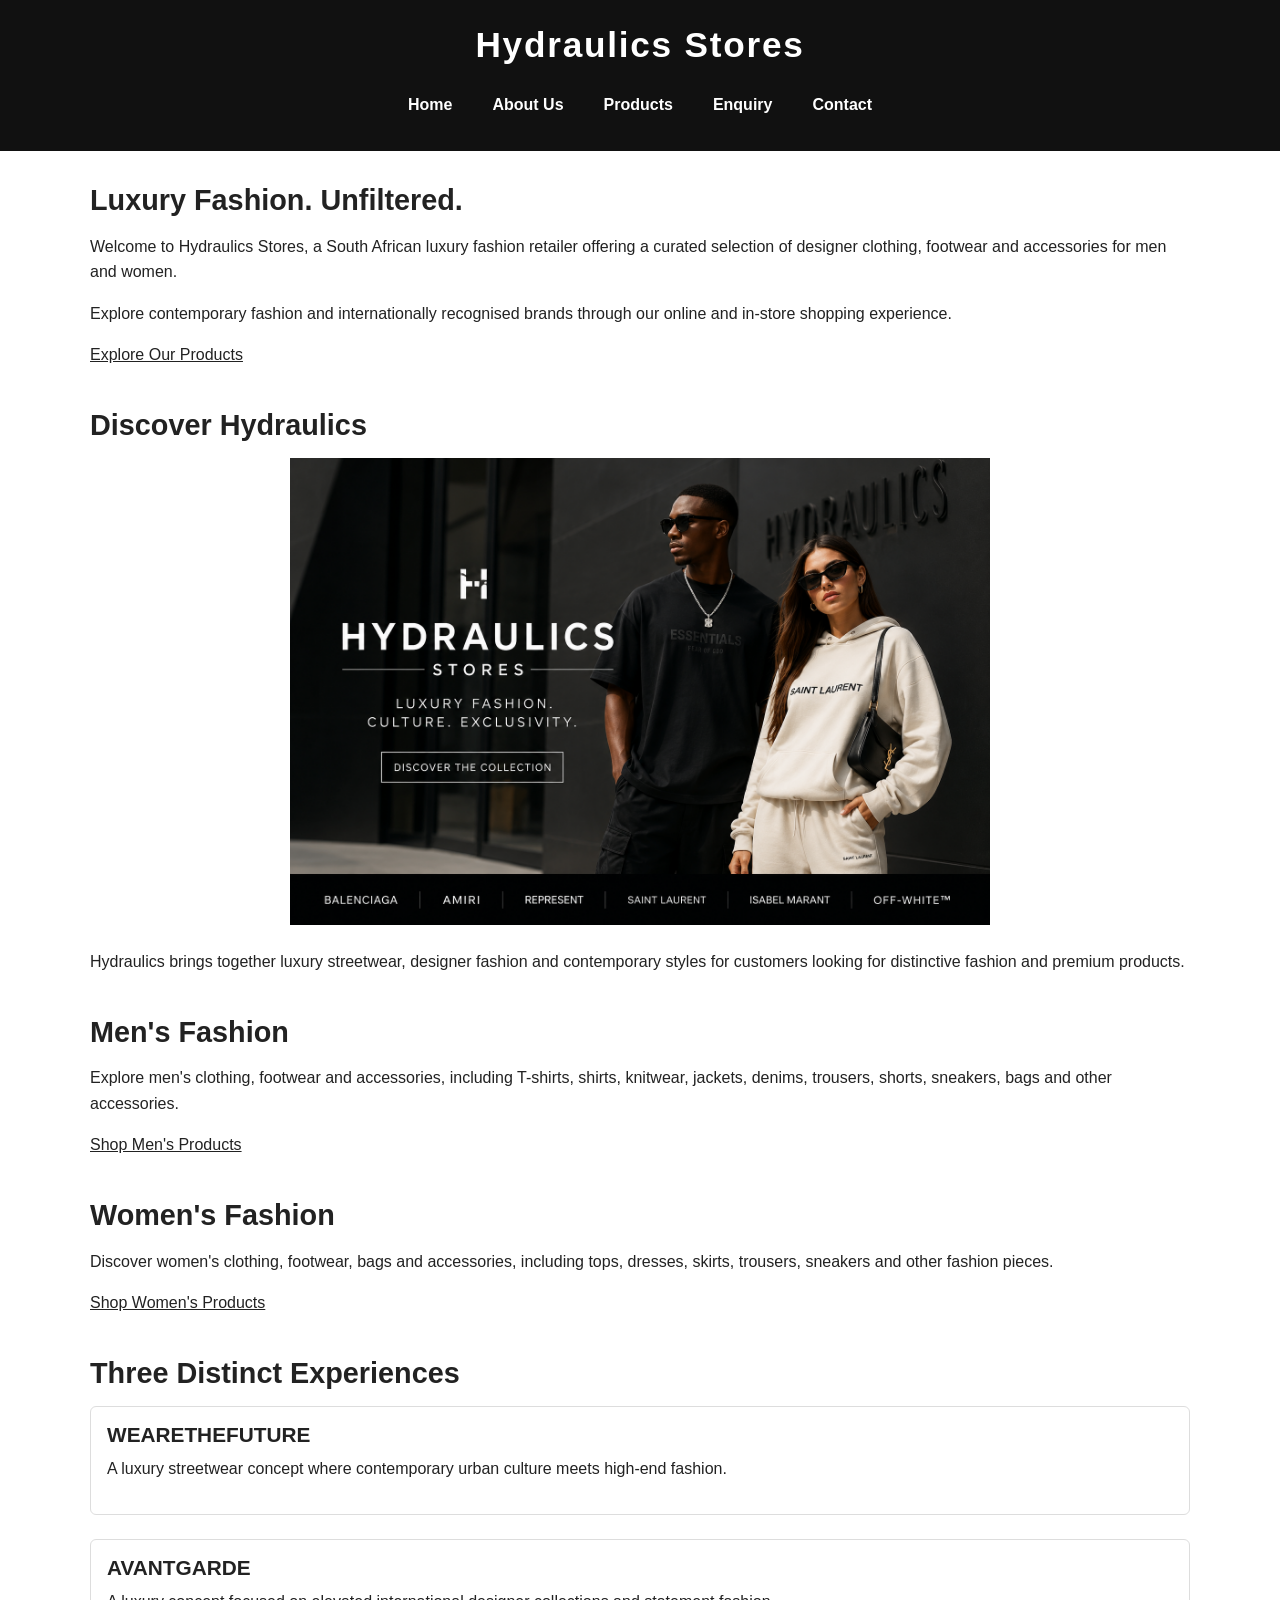
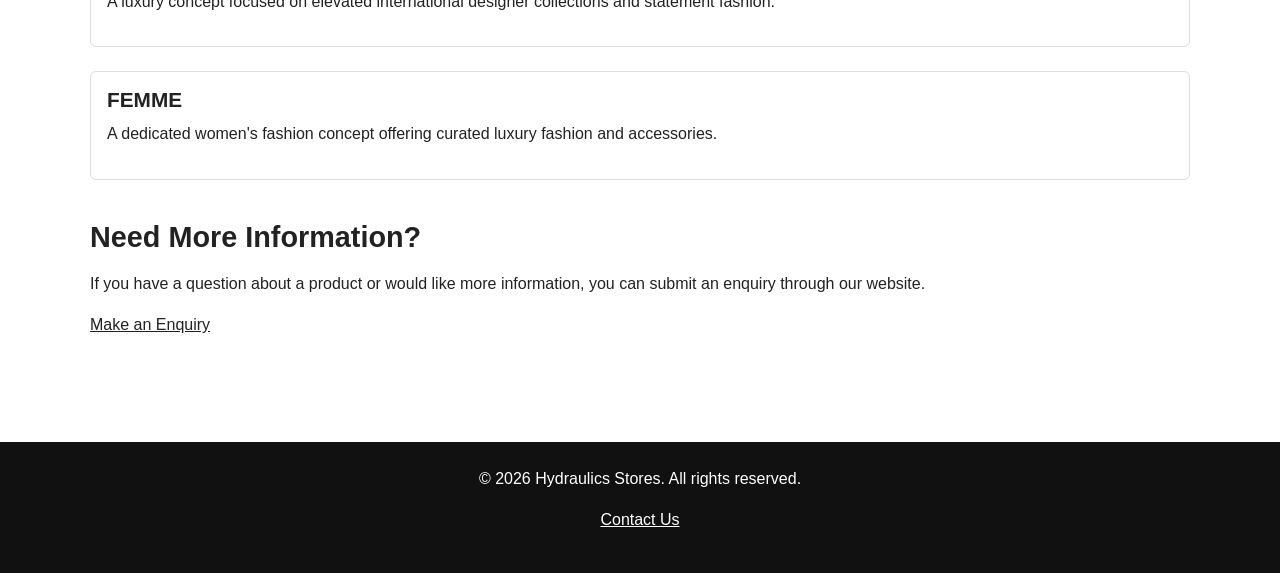
<file: Hydraulics Stores/index.html>
<!DOCTYPE html>
<html lang="en">
<head>
    <meta charset="UTF-8">
    <meta name="viewport" content="width=device-width, initial-scale=1.0">
    <title>Hydraulics Stores | Home</title>
    <link rel="stylesheet" href="CSS/style.css">
</head>

<body>

    <!-- Header containing the website name and main navigation -->
    <header>

        <h1>Hydraulics Stores</h1>

        <!-- Main navigation menu -->
        <nav>
            <a href="index.html">Home</a>
            <a href="about.html">About Us</a>
            <a href="products.html">Products</a>
            <a href="enquiry.html">Enquiry</a>
            <a href="contact.html">Contact</a>
        </nav>

    </header>

    <!-- Main content of the homepage -->
    <main>

        <!-- Hero section introducing the brand -->
        <section>

            <h2>Luxury Fashion. Unfiltered.</h2>

            <p>
                Welcome to Hydraulics Stores, a South African luxury fashion
                retailer offering a curated selection of designer clothing,
                footwear and accessories for men and women.
            </p>

            <p>
                Explore contemporary fashion and internationally recognised
                brands through our online and in-store shopping experience.
            </p>

            <a href="products.html">Explore Our Products</a>

        </section>

        <!-- Homepage image placeholder -->
        <section>

            <h2>Discover Hydraulics</h2>

            <!-- Replace this placeholder with an appropriately sourced
                 Hydraulics Stores image in the images folder. -->

            <img src="IMAGES/hydraulics-home.png"
     alt="Hydraulics Stores luxury fashion collection"
     width="700">

            <p>
                Hydraulics brings together luxury streetwear, designer
                fashion and contemporary styles for customers looking for
                distinctive fashion and premium products.
            </p>

        </section>

        <!-- Men's fashion section -->
        <section>

            <h2>Men's Fashion</h2>

            <p>
                Explore men's clothing, footwear and accessories, including
                T-shirts, shirts, knitwear, jackets, denims, trousers,
                shorts, sneakers, bags and other accessories.
            </p>

            <a href="products.html">Shop Men's Products</a>

        </section>

        <!-- Women's fashion section -->
        <section>

            <h2>Women's Fashion</h2>

            <p>
                Discover women's clothing, footwear, bags and accessories,
                including tops, dresses, skirts, trousers, sneakers and
                other fashion pieces.
            </p>

            <a href="products.html">Shop Women's Products</a>

        </section>

        <!-- Hydraulics concepts section -->
        <section>

            <h2>Three Distinct Experiences</h2>

            <article>

                <h3>WEARETHEFUTURE</h3>

                <p>
                    A luxury streetwear concept where contemporary urban
                    culture meets high-end fashion.
                </p>

            </article>

            <article>

                <h3>AVANTGARDE</h3>

                <p>
                    A luxury concept focused on elevated international
                    designer collections and statement fashion.
                </p>

            </article>

            <article>

                <h3>FEMME</h3>

                <p>
                    A dedicated women's fashion concept offering curated
                    luxury fashion and accessories.
                </p>

            </article>

        </section>

        <!-- Call to action -->
        <section>

            <h2>Need More Information?</h2>

            <p>
                If you have a question about a product or would like more
                information, you can submit an enquiry through our website.
            </p>

            <a href="enquiry.html">Make an Enquiry</a>

        </section>

    </main>

    <!-- Footer -->
    <footer>

        <p>
            &copy; 2026 Hydraulics Stores. All rights reserved.
        </p>

        <p>
            <a href="contact.html">Contact Us</a>
        </p>

    </footer>

</body>
</html>
</file>
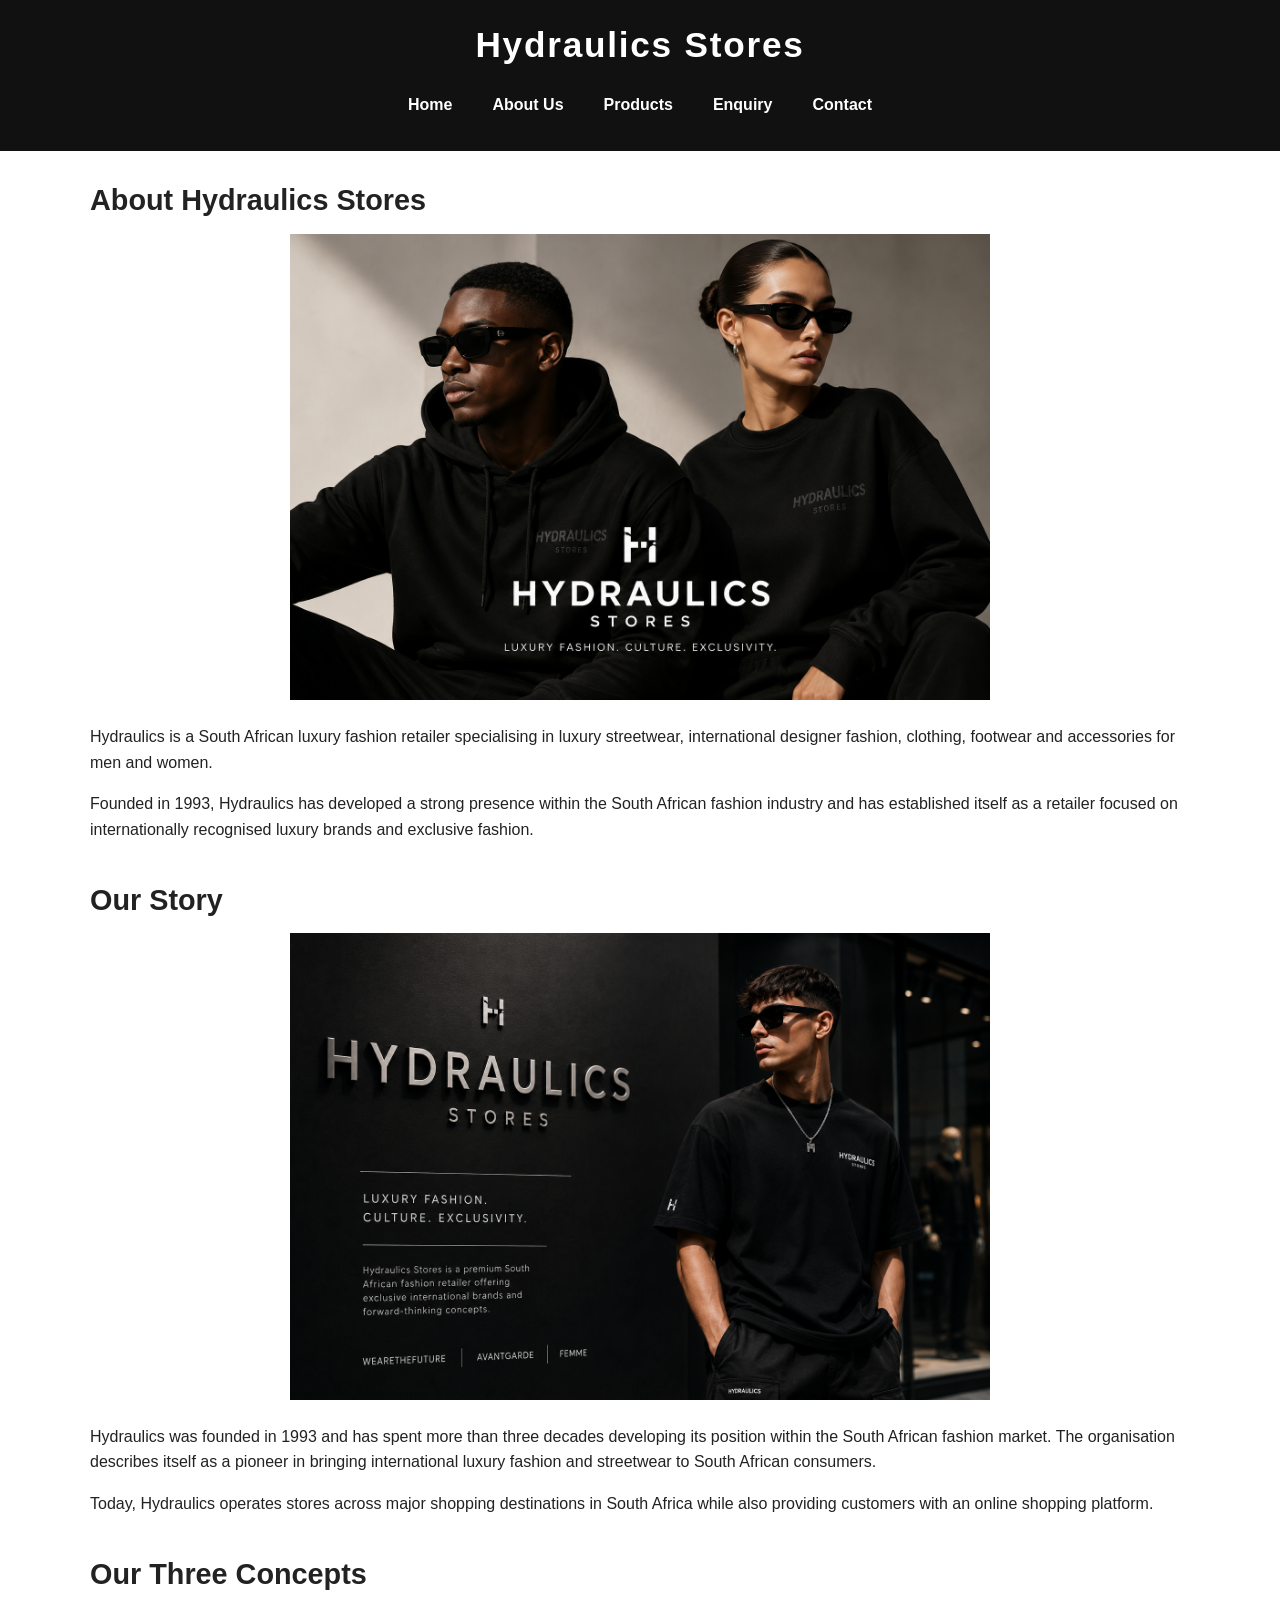
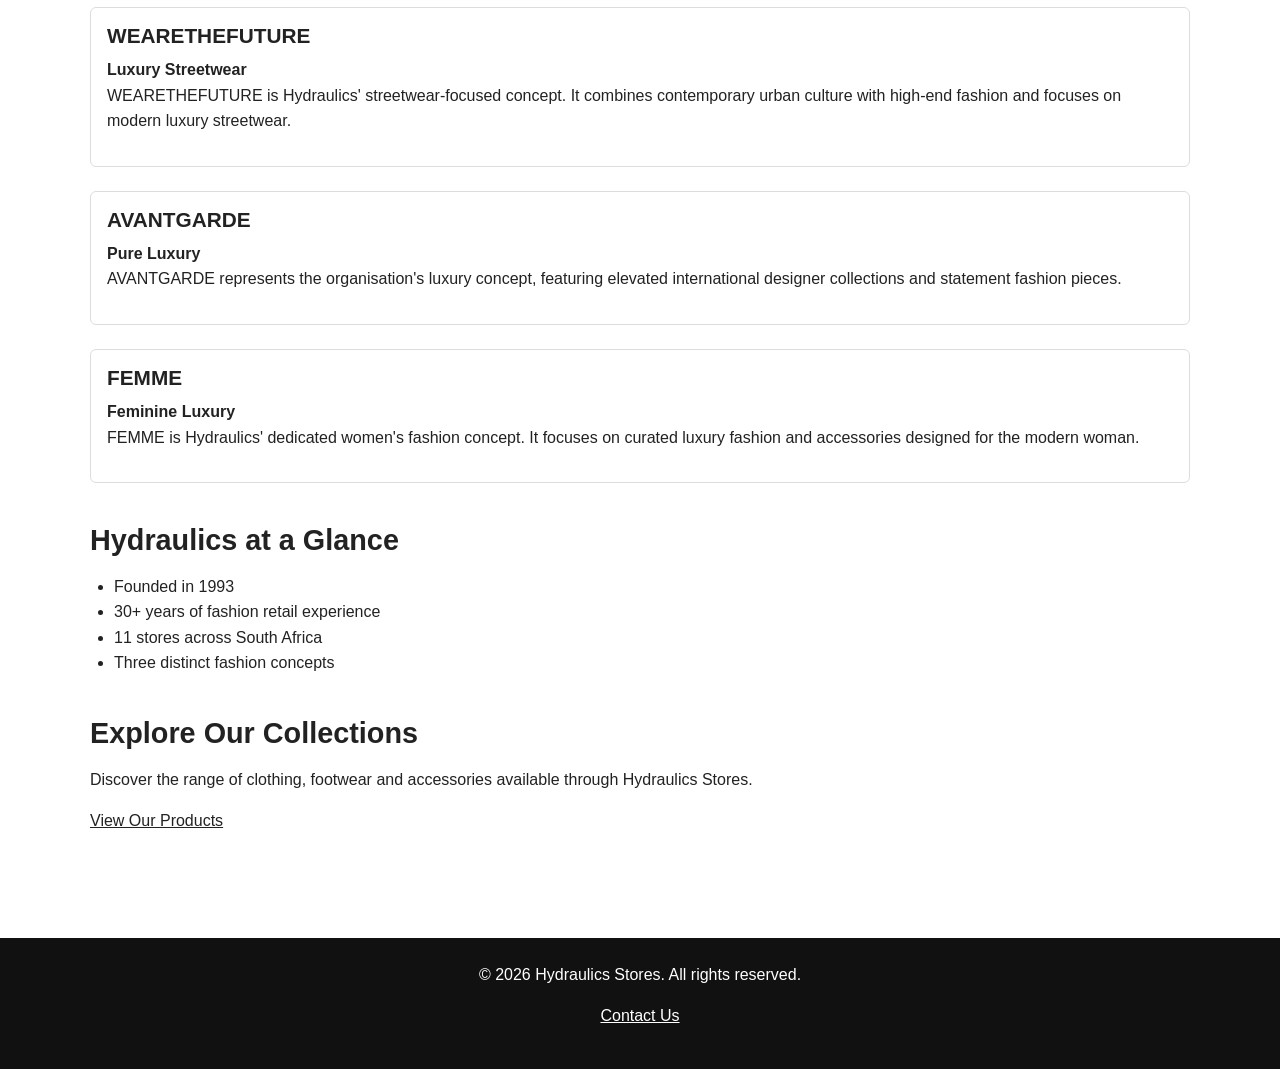
<file: Hydraulics Stores/about.html>
<!DOCTYPE html>
<html lang="en">
<head>
    <meta charset="UTF-8">
    <meta name="viewport" content="width=device-width, initial-scale=1.0">
    <title>About Us | Hydraulics Stores</title>
    <link rel="stylesheet" href="CSS/style.css">
</head>

<body>

    <!-- Header containing the website name and main navigation -->
    <header>

        <h1>Hydraulics Stores</h1>

        <!-- Main navigation menu -->
        <nav>
            <a href="index.html">Home</a>
            <a href="about.html">About Us</a>
            <a href="products.html">Products</a>
            <a href="enquiry.html">Enquiry</a>
            <a href="contact.html">Contact</a>
        </nav>

    </header>

    <!-- Main content of the About Us page -->
    <main>

        <!-- Introduction to Hydraulics Stores -->
        <section>

            <h2>About Hydraulics Stores</h2>
             <img src="IMAGES/hydraulics-brand.png"
     alt="Hydraulics Stores brand and fashion collection"
     width="700">
            <p>
                Hydraulics is a South African luxury fashion retailer
                specialising in luxury streetwear, international designer
                fashion, clothing, footwear and accessories for men and women.
            </p>

            <p>
                Founded in 1993, Hydraulics has developed a strong presence
                within the South African fashion industry and has established
                itself as a retailer focused on internationally recognised
                luxury brands and exclusive fashion.
            </p>

        </section>

        <!-- Organisation history -->
        <section>

            <h2>Our Story</h2>
             <img src="IMAGES/hydraulics-about.png"
     alt="Hydraulics Stores fashion and brand story"
     width="700">
            <p>
                Hydraulics was founded in 1993 and has spent more than three
                decades developing its position within the South African
                fashion market. The organisation describes itself as a
                pioneer in bringing international luxury fashion and
                streetwear to South African consumers.
            </p>

            <p>
                Today, Hydraulics operates stores across major shopping
                destinations in South Africa while also providing customers
                with an online shopping platform.
            </p>

        </section>

        <!-- Organisation concepts -->
        <section>

            <h2>Our Three Concepts</h2>

            <!-- WEARETHEFUTURE -->
            <article>

                <h3>WEARETHEFUTURE</h3>

                <h4>Luxury Streetwear</h4>

                <p>
                    WEARETHEFUTURE is Hydraulics' streetwear-focused concept.
                    It combines contemporary urban culture with high-end
                    fashion and focuses on modern luxury streetwear.
                </p>

            </article>

            <!-- AVANTGARDE -->
            <article>

                <h3>AVANTGARDE</h3>

                <h4>Pure Luxury</h4>

                <p>
                    AVANTGARDE represents the organisation's luxury concept,
                    featuring elevated international designer collections
                    and statement fashion pieces.
                </p>

            </article>

            <!-- FEMME -->
            <article>

                <h3>FEMME</h3>

                <h4>Feminine Luxury</h4>

                <p>
                    FEMME is Hydraulics' dedicated women's fashion concept.
                    It focuses on curated luxury fashion and accessories
                    designed for the modern woman.
                </p>

            </article>

        </section>

        <!-- Organisation statistics -->
        <section>

            <h2>Hydraulics at a Glance</h2>

            <ul>
                <li>Founded in 1993</li>
                <li>30+ years of fashion retail experience</li>
                <li>11 stores across South Africa</li>
                <li>Three distinct fashion concepts</li>
            </ul>

        </section>

        <!-- Link to products -->
        <section>

            <h2>Explore Our Collections</h2>

            <p>
                Discover the range of clothing, footwear and accessories
                available through Hydraulics Stores.
            </p>

            <a href="products.html">View Our Products</a>

        </section>

    </main>

    <!-- Footer -->
    <footer>

        <p>
            &copy; 2026 Hydraulics Stores. All rights reserved.
        </p>

        <p>
            <a href="contact.html">Contact Us</a>
        </p>

    </footer>

</body>
</html>
</file>
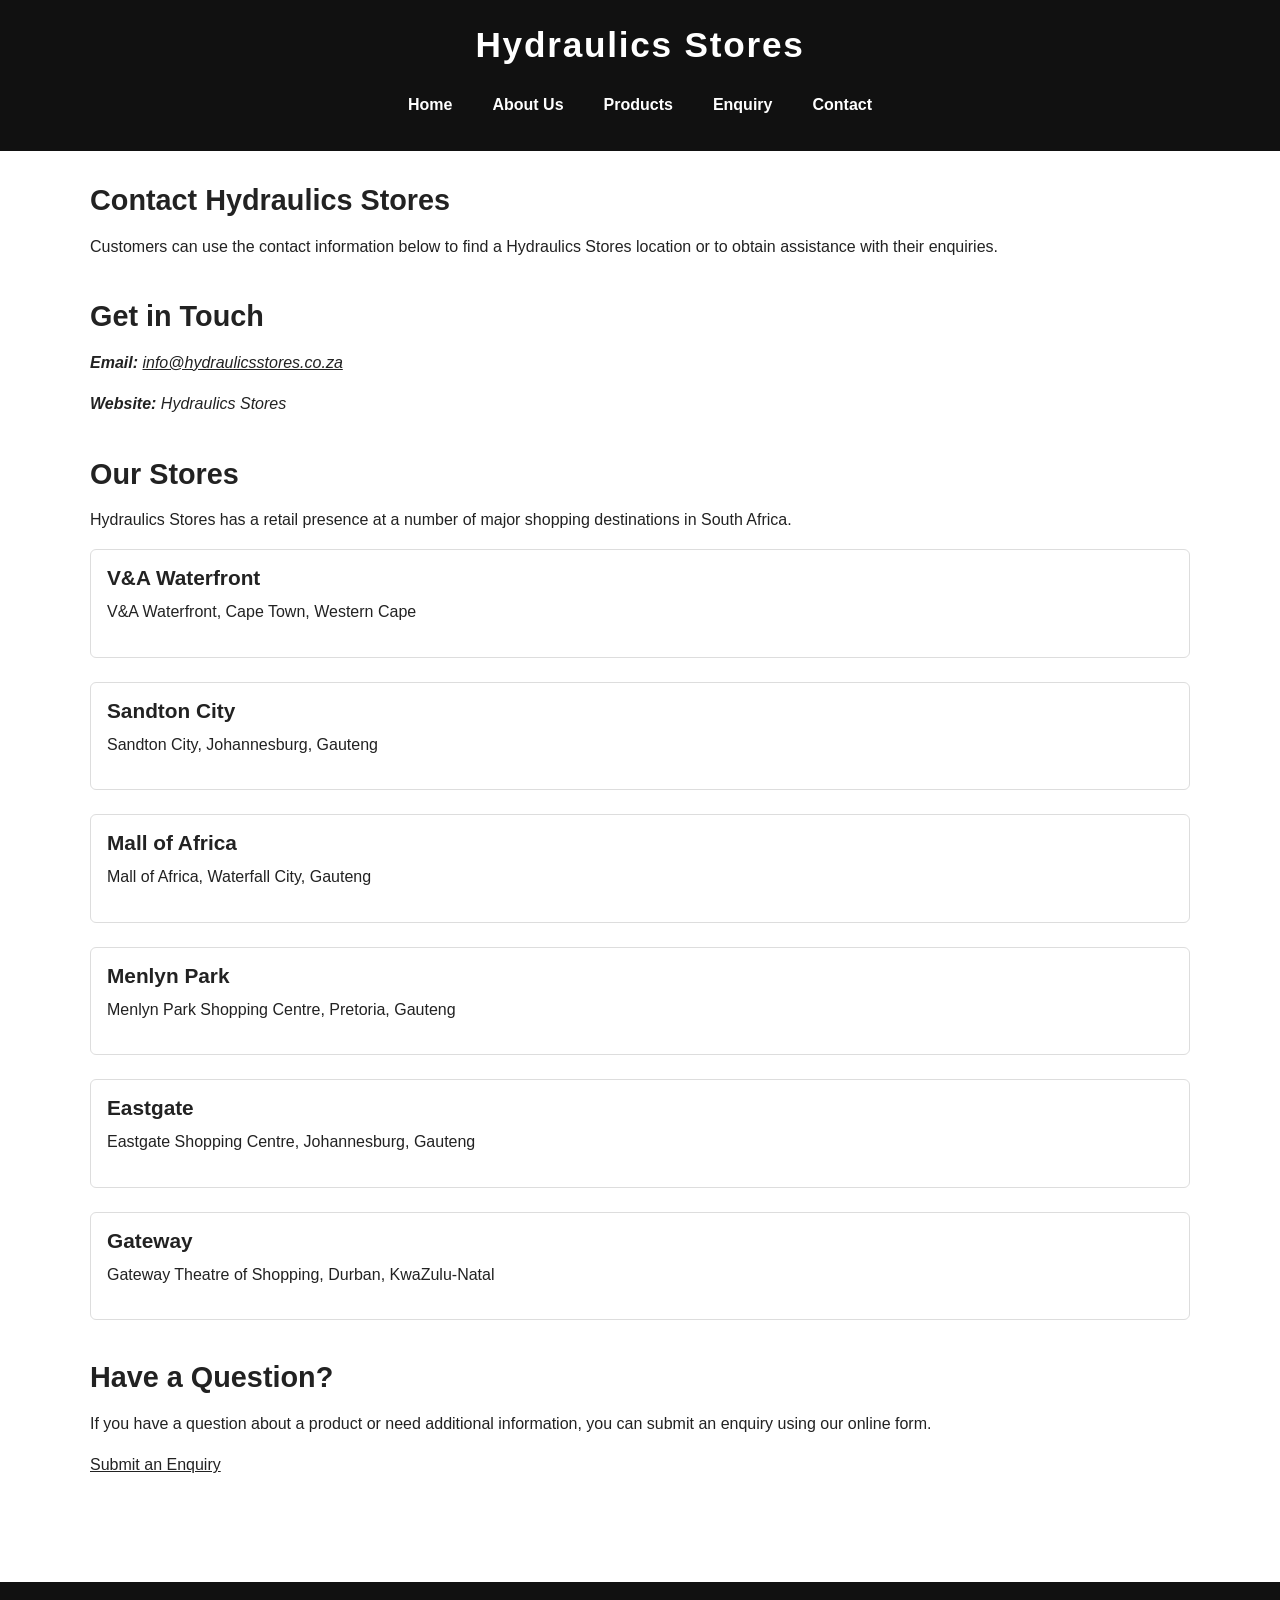
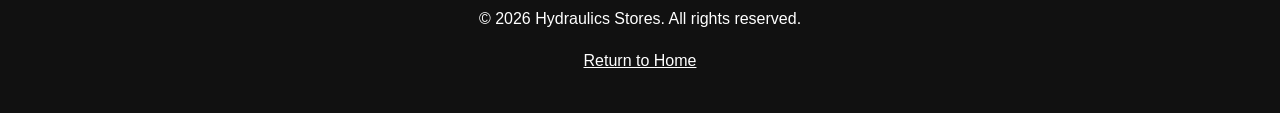
<file: Hydraulics Stores/contact.html>
<!DOCTYPE html>
<html lang="en">
<head>
    <meta charset="UTF-8">
    <meta name="viewport" content="width=device-width, initial-scale=1.0">
    <title>Contact | Hydraulics Stores</title>
    <link rel="stylesheet" href="CSS/style.css">
</head>

<body>

    <!-- Header containing the website name and main navigation -->
    <header>

        <h1>Hydraulics Stores</h1>

        <!-- Main navigation menu -->
        <nav>
            <a href="index.html">Home</a>
            <a href="about.html">About Us</a>
            <a href="products.html">Products</a>
            <a href="enquiry.html">Enquiry</a>
            <a href="contact.html">Contact</a>
        </nav>

    </header>

    <!-- Main content of the Contact page -->
    <main>

        <!-- Contact introduction -->
        <section>

            <h2>Contact Hydraulics Stores</h2>

            <p>
                Customers can use the contact information below to find
                a Hydraulics Stores location or to obtain assistance with
                their enquiries.
            </p>

        </section>

        <!-- General contact information -->
        <section>

            <h2>Get in Touch</h2>

            <address>

                <p>
                    <strong>Email:</strong>
                    <a href="mailto:info@hydraulicsstores.co.za">
                        info@hydraulicsstores.co.za
                    </a>
                </p>

                <p>
                    <strong>Website:</strong>
                    Hydraulics Stores
                </p>

            </address>

        </section>

        <!-- Store locations -->
        <section>

            <h2>Our Stores</h2>

            <p>
                Hydraulics Stores has a retail presence at a number of
                major shopping destinations in South Africa.
            </p>

            <!-- V&A Waterfront -->
            <article>

                <h3>V&A Waterfront</h3>

                <p>
                    V&A Waterfront, Cape Town, Western Cape
                </p>

            </article>

            <!-- Sandton City -->
            <article>

                <h3>Sandton City</h3>

                <p>
                    Sandton City, Johannesburg, Gauteng
                </p>

            </article>

            <!-- Mall of Africa -->
            <article>

                <h3>Mall of Africa</h3>

                <p>
                    Mall of Africa, Waterfall City, Gauteng
                </p>

            </article>

            <!-- Menlyn Park -->
            <article>

                <h3>Menlyn Park</h3>

                <p>
                    Menlyn Park Shopping Centre, Pretoria, Gauteng
                </p>

            </article>

            <!-- Eastgate -->
            <article>

                <h3>Eastgate</h3>

                <p>
                    Eastgate Shopping Centre, Johannesburg, Gauteng
                </p>

            </article>

            <!-- Gateway -->
            <article>

                <h3>Gateway</h3>

                <p>
                    Gateway Theatre of Shopping, Durban, KwaZulu-Natal
                </p>

            </article>

        </section>

        <!-- Enquiry call to action -->
        <section>

            <h2>Have a Question?</h2>

            <p>
                If you have a question about a product or need additional
                information, you can submit an enquiry using our online form.
            </p>

            <a href="enquiry.html">Submit an Enquiry</a>

        </section>

    </main>

    <!-- Footer -->
    <footer>

        <p>
            &copy; 2026 Hydraulics Stores. All rights reserved.
        </p>

        <p>
            <a href="index.html">Return to Home</a>
        </p>

    </footer>

</body>
</html>
</file>
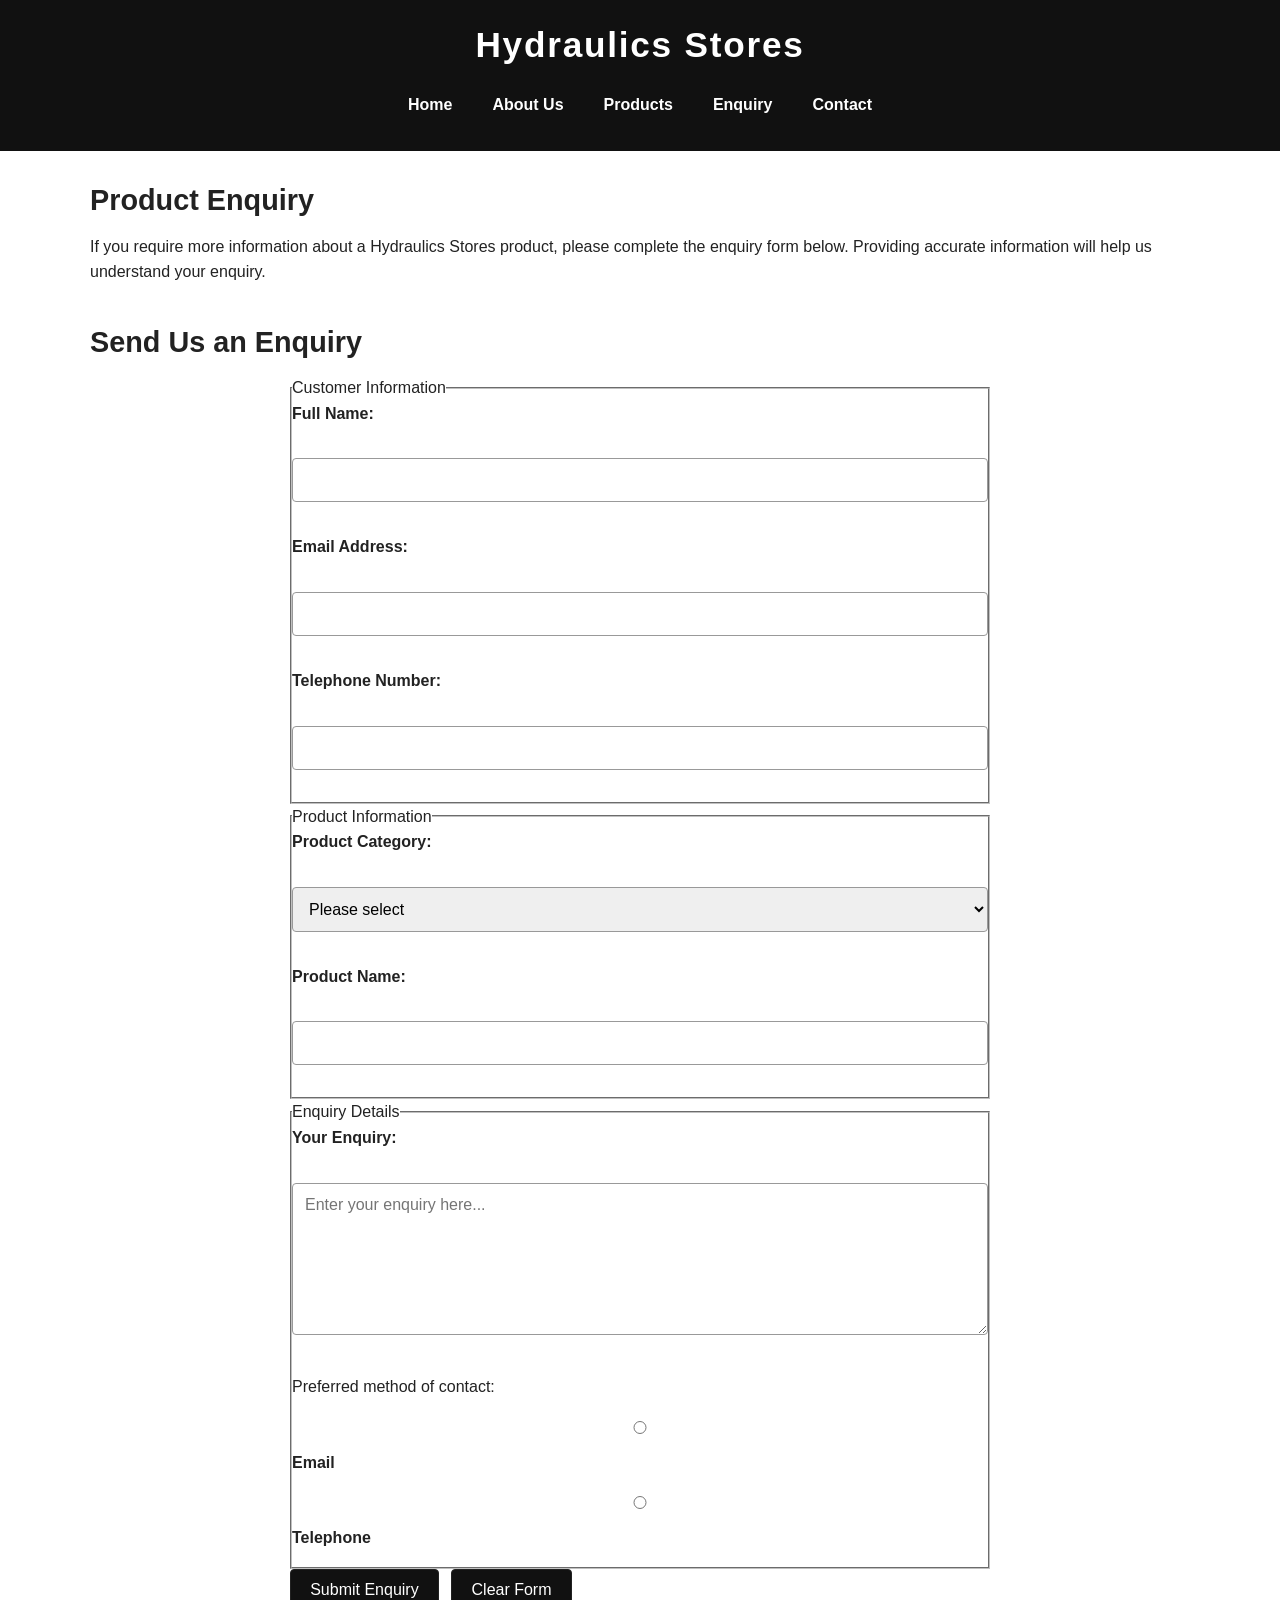
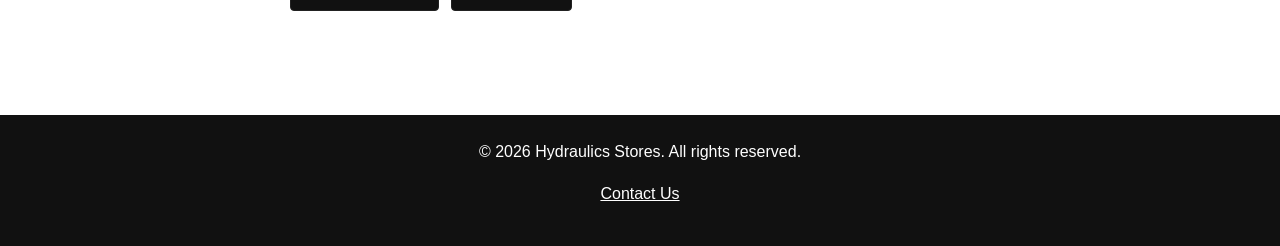
<file: Hydraulics Stores/enquiry.html>
<!DOCTYPE html>
<html lang="en">
<head>
    <meta charset="UTF-8">
    <meta name="viewport" content="width=device-width, initial-scale=1.0">
    <title>Enquiry | Hydraulics Stores</title>
    <link rel="stylesheet" href="CSS/style.css">
</head>

<body>

    <!-- Header containing the website name and navigation -->
    <header>
        <h1>Hydraulics Stores</h1>

        <!-- Main navigation menu -->
        <nav>
            <a href="index.html">Home</a>
            <a href="about.html">About Us</a>
            <a href="products.html">Products</a>
            <a href="enquiry.html">Enquiry</a>
            <a href="contact.html">Contact</a>
        </nav>
    </header>

    <!-- Main content of the enquiry page -->
    <main>

        <!-- Introduction to the enquiry page -->
        <section>
            <h2>Product Enquiry</h2>

            <p>
                If you require more information about a Hydraulics Stores
                product, please complete the enquiry form below. Providing
                accurate information will help us understand your enquiry.
            </p>
        </section>

        <!-- Customer enquiry form -->
        <section>
            <h2>Send Us an Enquiry</h2>

            <form action="#" method="post">

                <!-- Personal information -->
                <fieldset>

                    <legend>Customer Information</legend>

                    <p>
                        <label for="full-name">Full Name:</label><br>
                        <input
                            type="text"
                            id="full-name"
                            name="full-name"
                            required
                        >
                    </p>

                    <p>
                        <label for="email">Email Address:</label><br>
                        <input
                            type="email"
                            id="email"
                            name="email"
                            required
                        >
                    </p>

                    <p>
                        <label for="phone">Telephone Number:</label><br>
                        <input
                            type="tel"
                            id="phone"
                            name="phone"
                        >
                    </p>

                </fieldset>

                <!-- Product information -->
                <fieldset>

                    <legend>Product Information</legend>

                    <p>
                        <label for="category">Product Category:</label><br>

                        <select id="category" name="category" required>
                            <option value="">Please select</option>
                            <option value="mens">Men's Fashion</option>
                            <option value="womens">Women's Fashion</option>
                            <option value="footwear">Footwear</option>
                            <option value="accessories">Accessories</option>
                        </select>
                    </p>

                    <p>
                        <label for="product">Product Name:</label><br>
                        <input
                            type="text"
                            id="product"
                            name="product"
                        >
                    </p>

                </fieldset>

                <!-- Enquiry details -->
                <fieldset>

                    <legend>Enquiry Details</legend>

                    <p>
                        <label for="message">Your Enquiry:</label><br>

                        <textarea
                            id="message"
                            name="message"
                            rows="7"
                            cols="50"
                            placeholder="Enter your enquiry here..."
                            required
                        ></textarea>
                    </p>

                    <p>
                        Preferred method of contact:
                    </p>

                    <p>
                        <input
                            type="radio"
                            id="email-contact"
                            name="contact-method"
                            value="email"
                        >

                        <label for="email-contact">Email</label>
                    </p>

                    <p>
                        <input
                            type="radio"
                            id="phone-contact"
                            name="contact-method"
                            value="phone"
                        >

                        <label for="phone-contact">Telephone</label>
                    </p>

                </fieldset>

                <!-- Form controls -->
                <p>
                    <button type="submit">Submit Enquiry</button>
                    <button type="reset">Clear Form</button>
                </p>

            </form>

        </section>

    </main>

    <!-- Footer -->
    <footer>

        <p>
            &copy; 2026 Hydraulics Stores. All rights reserved.
        </p>

        <p>
            <a href="contact.html">Contact Us</a>
        </p>

    </footer>

</body>
</html>
</file>
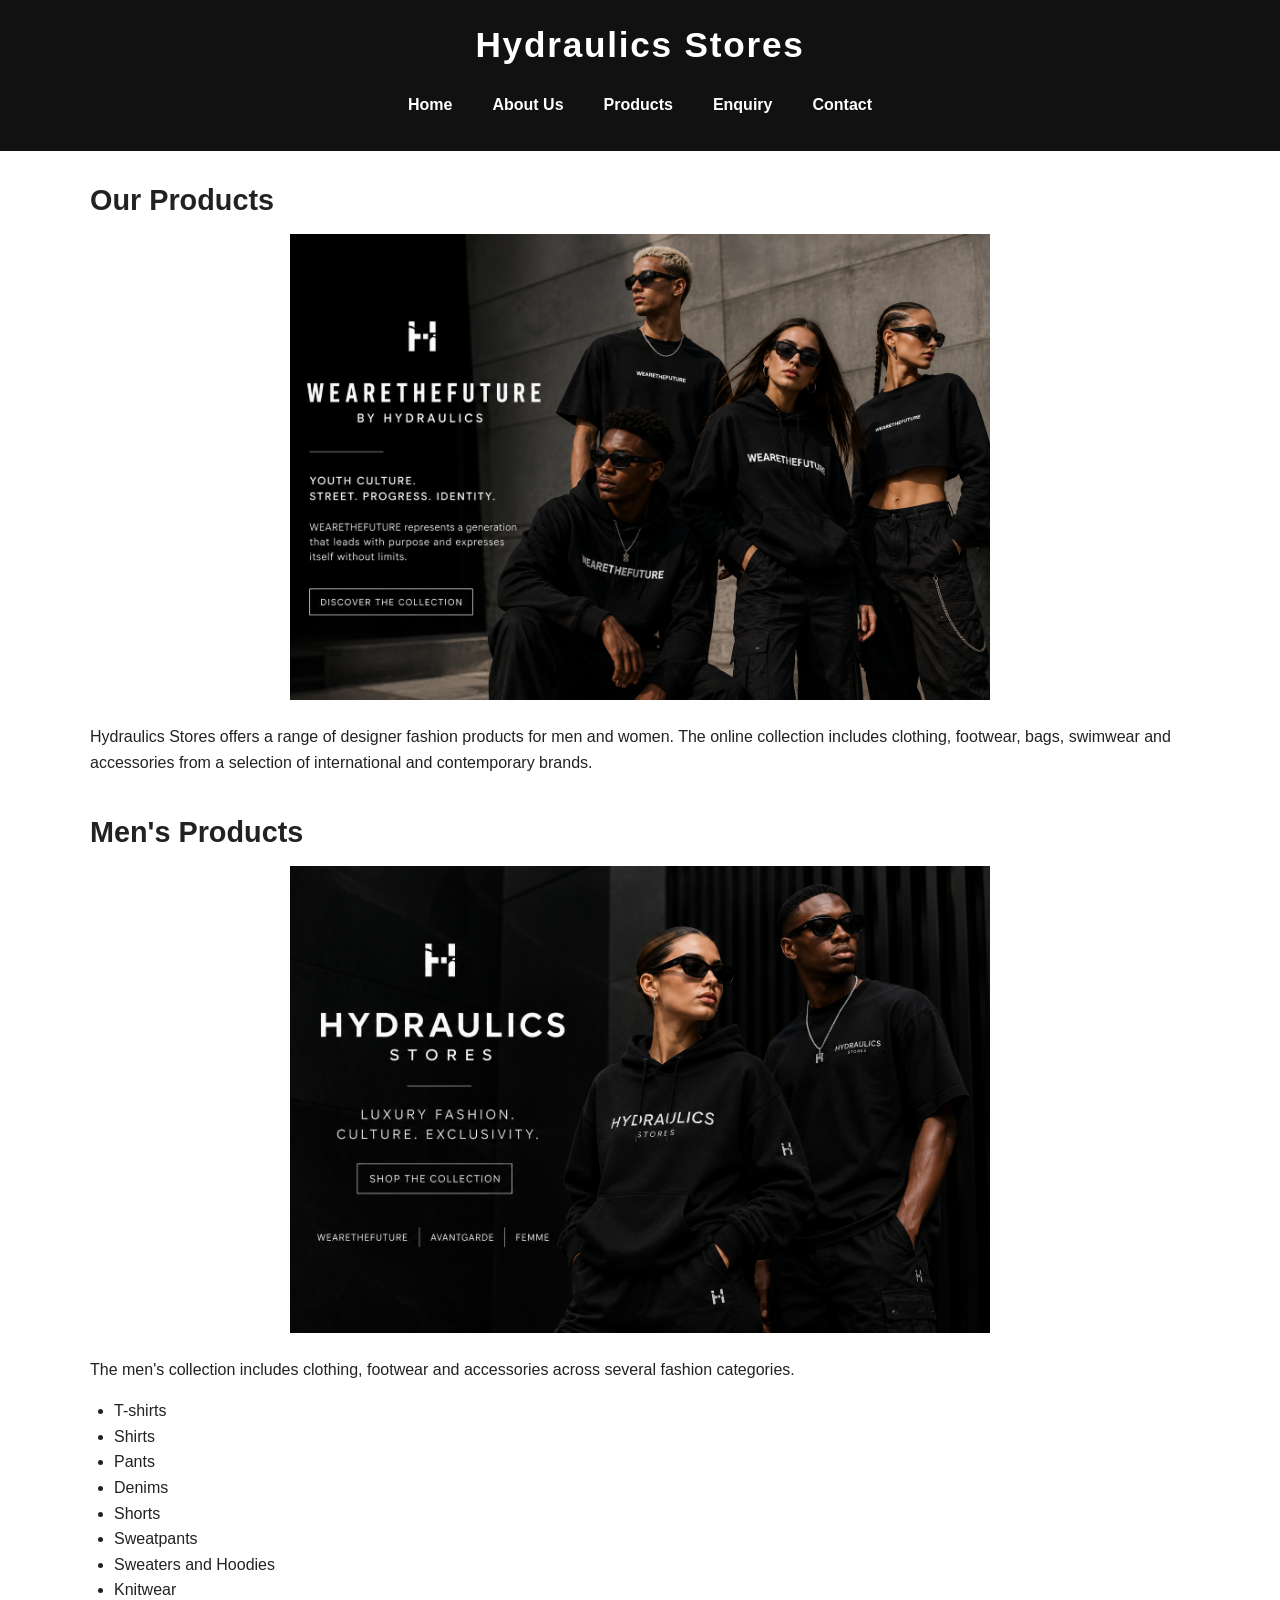
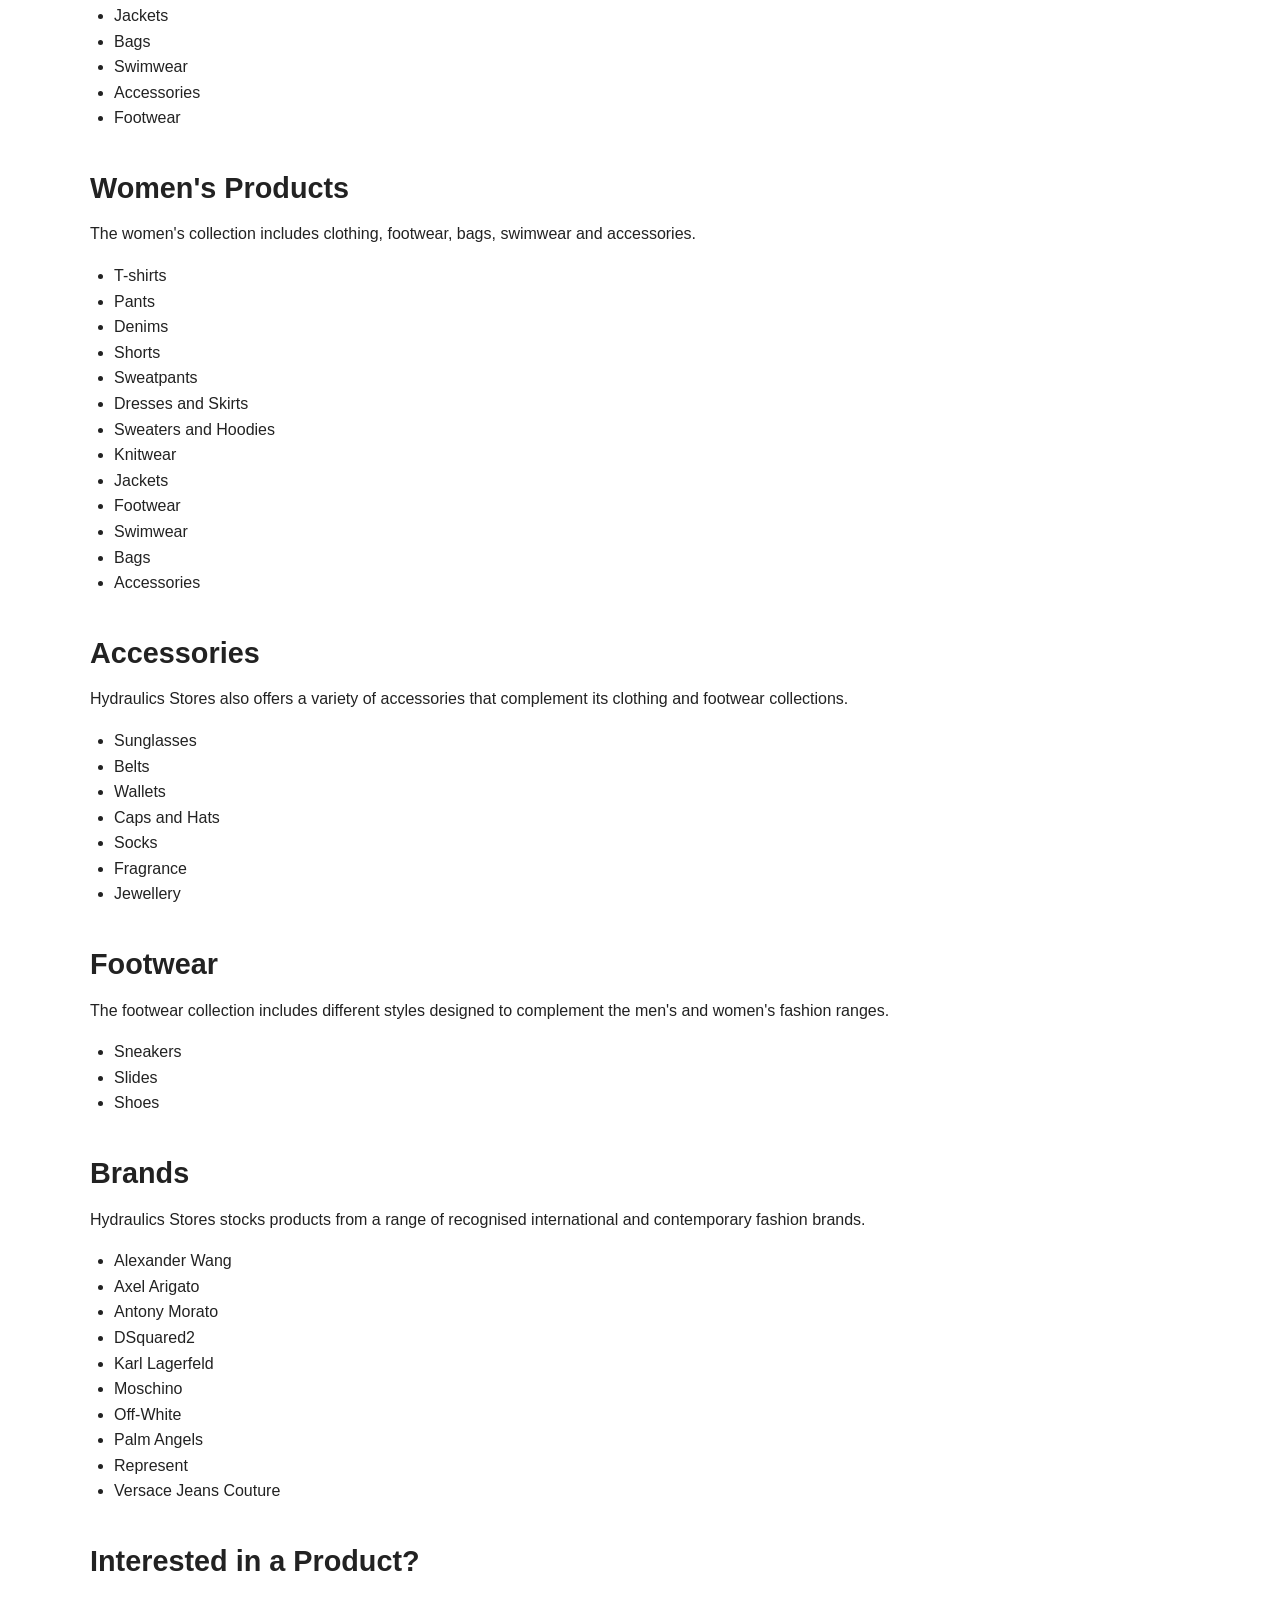
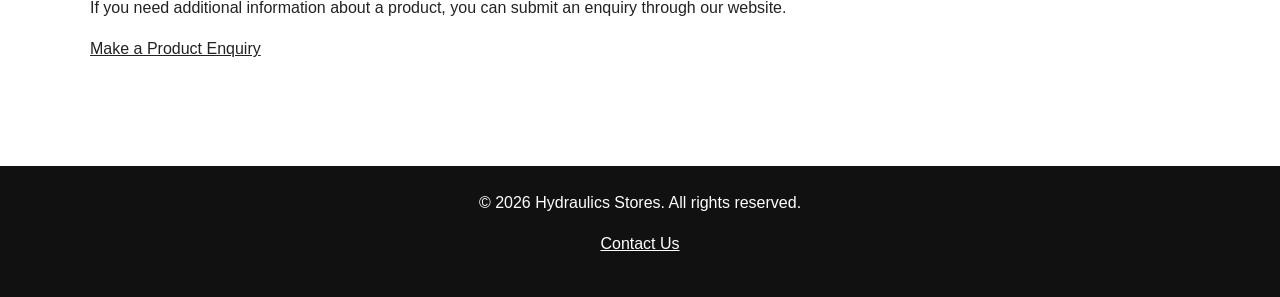
<file: Hydraulics Stores/products.html>
<!DOCTYPE html>
<html lang="en">
<head>
    <meta charset="UTF-8">
    <meta name="viewport" content="width=device-width, initial-scale=1.0">
    <title>Products | Hydraulics Stores</title>
    <link rel="stylesheet" href="CSS/style.css">
</head>

<body>

    <!-- Header containing the website name and main navigation -->
    <header>

        <h1>Hydraulics Stores</h1>

        <!-- Main navigation menu -->
        <nav>
            <a href="index.html">Home</a>
            <a href="about.html">About Us</a>
            <a href="products.html">Products</a>
            <a href="enquiry.html">Enquiry</a>
            <a href="contact.html">Contact</a>
        </nav>

    </header>

    <!-- Main content of the Products page -->
    <main>

        <!-- Introduction to the products -->
        <section>

            <h2>Our Products</h2>
             <img src="IMAGES/hydraulics-products.png"
     alt="Hydraulics Stores product collection"
     width="700">
            <p>
                Hydraulics Stores offers a range of designer fashion products
                for men and women. The online collection includes clothing,
                footwear, bags, swimwear and accessories from a selection of
                international and contemporary brands.
            </p>

        </section>

        <!-- Men's products -->
        <section>

            <h2>Men's Products</h2>
             <img src="IMAGES/hydraulics-fashion.png"
     alt="Hydraulics men's and contemporary fashion"
     width="700">
            <p>
                The men's collection includes clothing, footwear and
                accessories across several fashion categories.
            </p>

            <ul>
                <li>T-shirts</li>
                <li>Shirts</li>
                <li>Pants</li>
                <li>Denims</li>
                <li>Shorts</li>
                <li>Sweatpants</li>
                <li>Sweaters and Hoodies</li>
                <li>Knitwear</li>
                <li>Jackets</li>
                <li>Bags</li>
                <li>Swimwear</li>
                <li>Accessories</li>
                <li>Footwear</li>
            </ul>

        </section>

        <!-- Women's products -->
        <section>

            <h2>Women's Products</h2>

            <p>
                The women's collection includes clothing, footwear, bags,
                swimwear and accessories.
            </p>

            <ul>
                <li>T-shirts</li>
                <li>Pants</li>
                <li>Denims</li>
                <li>Shorts</li>
                <li>Sweatpants</li>
                <li>Dresses and Skirts</li>
                <li>Sweaters and Hoodies</li>
                <li>Knitwear</li>
                <li>Jackets</li>
                <li>Footwear</li>
                <li>Swimwear</li>
                <li>Bags</li>
                <li>Accessories</li>
            </ul>

        </section>

        <!-- Accessories -->
        <section>

            <h2>Accessories</h2>

            <p>
                Hydraulics Stores also offers a variety of accessories that
                complement its clothing and footwear collections.
            </p>

            <ul>
                <li>Sunglasses</li>
                <li>Belts</li>
                <li>Wallets</li>
                <li>Caps and Hats</li>
                <li>Socks</li>
                <li>Fragrance</li>
                <li>Jewellery</li>
            </ul>

        </section>

        <!-- Footwear -->
        <section>

            <h2>Footwear</h2>

            <p>
                The footwear collection includes different styles designed
                to complement the men's and women's fashion ranges.
            </p>

            <ul>
                <li>Sneakers</li>
                <li>Slides</li>
                <li>Shoes</li>
            </ul>

        </section>

        <!-- Brands -->
        <section>

            <h2>Brands</h2>

            <p>
                Hydraulics Stores stocks products from a range of recognised
                international and contemporary fashion brands.
            </p>

            <ul>
                <li>Alexander Wang</li>
                <li>Axel Arigato</li>
                <li>Antony Morato</li>
                <li>DSquared2</li>
                <li>Karl Lagerfeld</li>
                <li>Moschino</li>
                <li>Off-White</li>
                <li>Palm Angels</li>
                <li>Represent</li>
                <li>Versace Jeans Couture</li>
            </ul>

        </section>

        <!-- Product enquiry call to action -->
        <section>

            <h2>Interested in a Product?</h2>

            <p>
                If you need additional information about a product, you can
                submit an enquiry through our website.
            </p>

            <a href="enquiry.html">Make a Product Enquiry</a>

        </section>

    </main>

    <!-- Footer -->
    <footer>

        <p>
            &copy; 2026 Hydraulics Stores. All rights reserved.
        </p>

        <p>
            <a href="contact.html">Contact Us</a>
        </p>

    </footer>

</body>
</html>
</file>
<file: Hydraulics Stores/CSS/style.css>
/* =========================================
   HYDRAULICS STORES WEBSITE
   Part 2 - CSS Styling and Responsive Design
   ========================================= */

/* ---------- CSS RESET ---------- */

* {
    margin: 0;
    padding: 0;
    box-sizing: border-box;
}


/* ---------- SITE-WIDE DEFAULTS ---------- */

html {
    font-size: 16px;
    scroll-behavior: smooth;
}

body {
    font-family: Arial, Helvetica, sans-serif;
    font-size: 1rem;
    line-height: 1.6;
    color: #222;
    background-color: #ffffff;
}


/* ---------- GENERAL ELEMENTS ---------- */

img {
    max-width: 100%;
    height: auto;
    display: block;
}

a {
    color: #222;
}

p {
    margin-bottom: 1rem;
}

h1,
h2,
h3 {
    line-height: 1.2;
    margin-bottom: 1rem;
}

h1 {
    font-size: 2.2rem;
}

h2 {
    font-size: 1.8rem;
}

h3 {
    font-size: 1.3rem;
}

ul {
    margin-bottom: 1rem;
    padding-left: 1.5rem;
}


/* ---------- HEADER ---------- */

header {
    background-color: #111;
    color: #ffffff;
    padding: 1.5rem;
    text-align: center;
}

header h1 {
    margin-bottom: 1rem;
    letter-spacing: 0.05em;
}


/* ---------- NAVIGATION ---------- */

nav {
    display: flex;
    justify-content: center;
    align-items: center;
    flex-wrap: wrap;
    gap: 0.5rem;
}

nav a {
    color: #ffffff;
    text-decoration: none;
    font-weight: 600;
    padding: 0.6rem 1rem;
    border-radius: 4px;
}

nav a:hover,
nav a:focus {
    background-color: #444;
    text-decoration: underline;
}

nav a:active {
    background-color: #666;
}


/* ---------- MAIN CONTENT ---------- */

main {
    width: min(1100px, 92%);
    margin: 0 auto;
    padding: 2rem 0;
}

section {
    margin-bottom: 2.5rem;
}

section img {
    width: 700px;
    max-width: 100%;
    height: auto;
    margin: 1rem auto 1.5rem;
}


/* ---------- PRODUCT CONTENT ---------- */

article {
    margin-bottom: 1.5rem;
    padding: 1rem;
    border: 1px solid #dddddd;
    border-radius: 6px;
}

article h3 {
    margin-bottom: 0.5rem;
}


/* ---------- FORMS ---------- */

form {
    max-width: 700px;
    margin: 0 auto;
}

label {
    display: block;
    font-weight: 600;
    margin-bottom: 0.4rem;
}

input,
textarea,
select {
    width: 100%;
    padding: 0.75rem;
    margin-bottom: 1rem;
    font-family: inherit;
    font-size: 1rem;
    border: 1px solid #999;
    border-radius: 4px;
}

textarea {
    min-height: 150px;
    resize: vertical;
}

input:focus,
textarea:focus,
select:focus {
    outline: 2px solid #222;
    outline-offset: 2px;
}


/* ---------- BUTTONS ---------- */

button,
input[type="submit"],
input[type="reset"] {
    padding: 0.7rem 1.2rem;
    margin-right: 0.5rem;
    border: 1px solid #222;
    border-radius: 4px;
    background-color: #111;
    color: #ffffff;
    font-size: 1rem;
    cursor: pointer;
}

button:hover,
input[type="submit"]:hover,
input[type="reset"]:hover {
    background-color: #444;
}


/* ---------- FOOTER ---------- */

footer {
    background-color: #111;
    color: #ffffff;
    text-align: center;
    padding: 1.5rem;
    margin-top: 2rem;
}

footer a {
    color: #ffffff;
}


/* ---------- RESPONSIVE DESIGN ---------- */

/* Tablet */
@media (max-width: 768px) {

    h1 {
        font-size: 2rem;
    }

    h2 {
        font-size: 1.6rem;
    }

    main {
        width: 94%;
    }

    nav {
        gap: 0.25rem;
    }

    nav a {
        padding: 0.5rem 0.75rem;
    }
}


/* Mobile */
@media (max-width: 480px) {

    body {
        font-size: 0.95rem;
    }

    header {
        padding: 1rem;
    }

    h1 {
        font-size: 1.7rem;
    }

    h2 {
        font-size: 1.4rem;
    }

    h3 {
        font-size: 1.15rem;
    }

    main {
        width: 92%;
        padding: 1.5rem 0;
    }

    nav {
        flex-direction: column;
        width: 100%;
    }

    nav a {
        width: 100%;
        text-align: center;
    }

    button,
    input[type="submit"],
    input[type="reset"] {
        width: 100%;
        margin-bottom: 0.5rem;
        margin-right: 0;
    }
}
</file>
